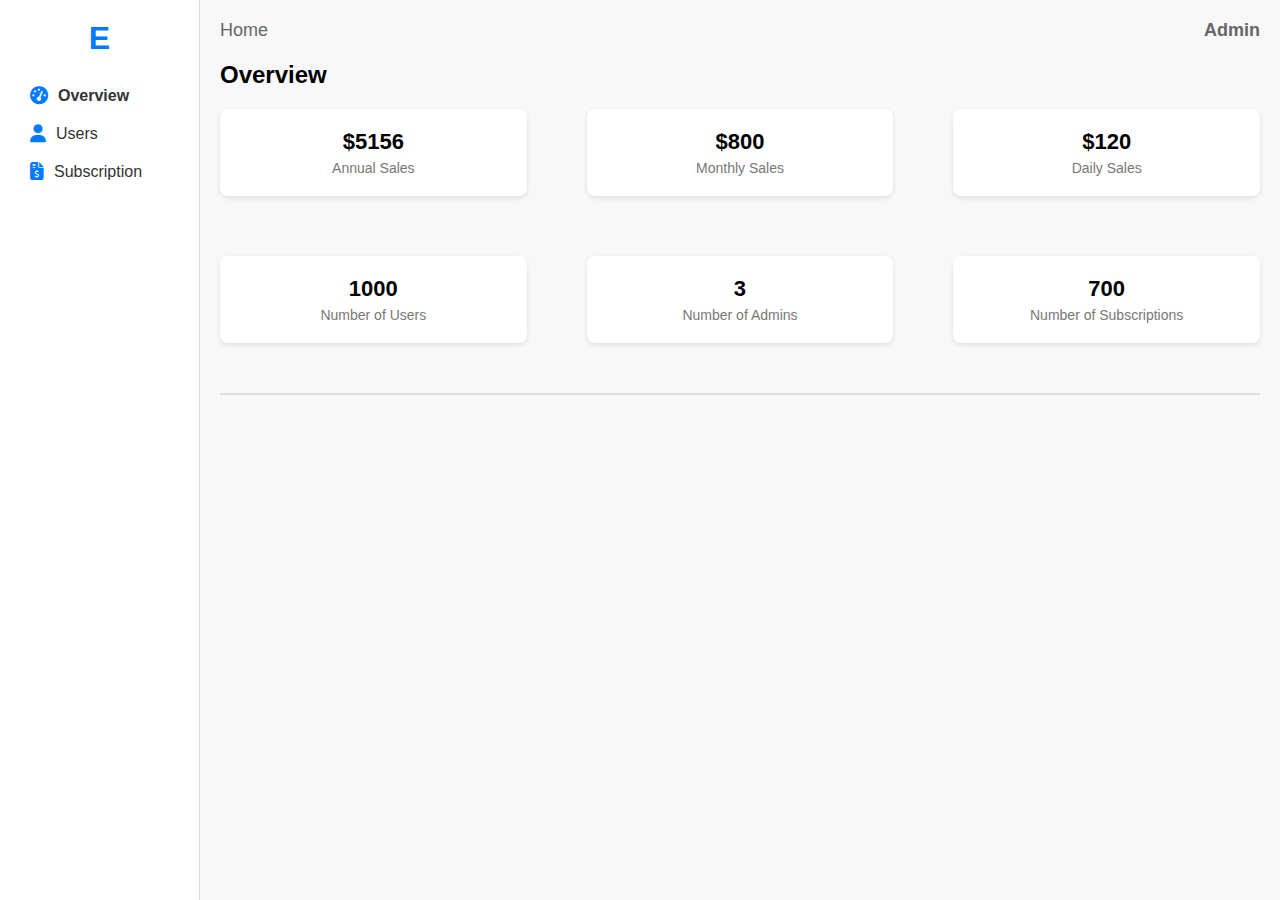
<file: Dashboard/screan.1/screen1.html>
<!DOCTYPE html>
<html lang="en">
<head>
    <meta charset="UTF-8">
    <meta name="viewport" content="width=device-width, initial-scale=1.0">
    <title>Admin Dashboard</title>
    <link rel="stylesheet" href="screen1.css">
    <link rel="stylesheet" href="https://cdnjs.cloudflare.com/ajax/libs/font-awesome/6.4.2/css/all.min.css">
</head>
<body>
    <div class="sidebar">
        <div class="logo">E</div>
        <nav>
            <ul>
                <li class="active"><i class="fa-solid fa-tachometer-alt"></i> Overview</li> 
                <li><i class="fa-solid fa-user"></i> Users</li> 
                <li><i class="fa-solid fa-file-invoice-dollar"></i> Subscription</li> 
            </ul>
        </nav>
    </div>
    
    <div class="main-content">
        <header>
            <span>Home</span>
            <span class="admin">Admin</span>
        </header>
        <section class="overview">
            <h2>Overview</h2>
            <div class="cards">
                <div class="card"><h3>$5156</h3><p>Annual Sales</p></div>
                <div class="card"><h3>$800</h3><p>Monthly Sales</p></div>
                <div class="card"><h3>$120</h3><p>Daily Sales</p></div>

                <div class="card"><h3>1000</h3><p>Number of Users</p></div>
                <div class="card"><h3>3</h3><p>Number of Admins</p></div>
                <div class="card"><h3>700</h3><p>Number of Subscriptions</p></div>
            </div>
        </section>
    </div>
</body>
</html>
</file>
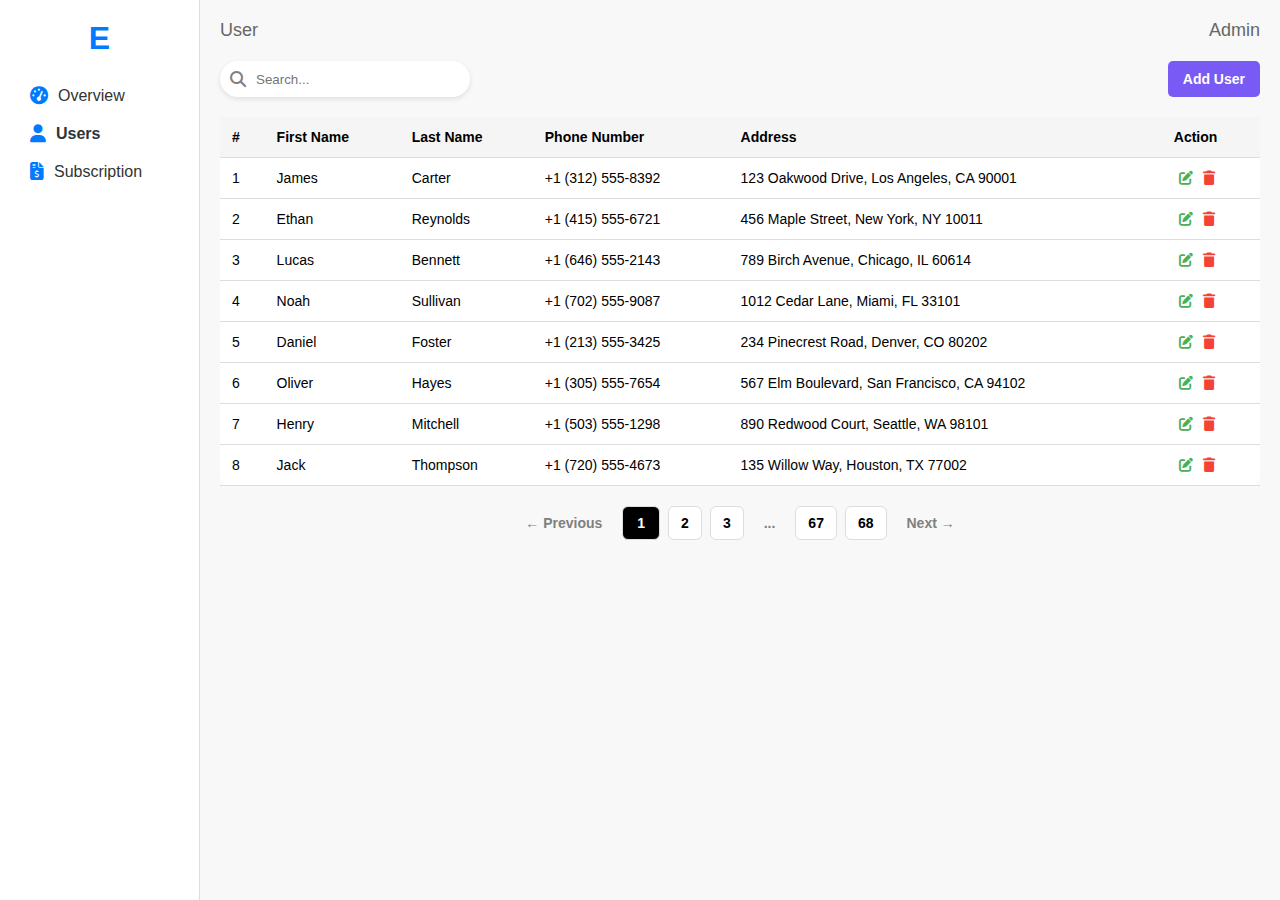
<file: Dashboard/screan.1/screen2.html>
<!DOCTYPE html>
<html lang="en">
<head>
    <meta charset="UTF-8">
    <meta name="viewport" content="width=device-width, initial-scale=1.0">
    <title>User Management</title>
    <link rel="stylesheet" href="screen2.css">
    <link rel="stylesheet" href="https://cdnjs.cloudflare.com/ajax/libs/font-awesome/6.4.2/css/all.min.css"> 
</head>
<body>
    <div class="sidebar">
        <div class="logo">E</div>
        <nav>
            <ul>
                <li><i class="fa-solid fa-tachometer-alt"></i> Overview</li>
                <li class="active"><i class="fa-solid fa-user"></i> Users</li>
                <li><i class="fa-solid fa-file-invoice-dollar"></i> Subscription</li>
            </ul>
        </nav>
    </div>
    
    <div class="main-content">
        <header>
            <span>User</span>
            <span class="admin">Admin</span>
        </header>

        <div class="top-bar">
            <div class="search-container">
                <i class="fa-solid fa-magnifying-glass"></i>
                <input type="text" placeholder="Search...">
            </div>
            <button class="add-user-btn">Add User</button>
        </div>

        <section class="user-table">
            <table>
                <thead>
                    <tr>
                        <th>#</th>
                        <th>First Name</th>
                        <th>Last Name</th>
                        <th>Phone Number</th>
                        <th>Address</th>
                        <th>Action</th>
                    </tr>
                </thead>
                <tbody>
                    <tr><td>1</td><td>James</td><td>Carter</td><td>+1 (312) 555-8392</td><td>123 Oakwood Drive, Los Angeles, CA 90001</td><td><i class="fa-solid fa-pen-to-square edit"></i><i class="fa-solid fa-trash delete"></i></td></tr>
                    <tr><td>2</td><td>Ethan</td><td>Reynolds</td><td>+1 (415) 555-6721</td><td>456 Maple Street, New York, NY 10011</td><td><i class="fa-solid fa-pen-to-square edit"></i><i class="fa-solid fa-trash delete"></i></td></tr>
                    <tr><td>3</td><td>Lucas</td><td>Bennett</td><td>+1 (646) 555-2143</td><td>789 Birch Avenue, Chicago, IL 60614</td><td><i class="fa-solid fa-pen-to-square edit"></i><i class="fa-solid fa-trash delete"></i></td></tr>
                    <tr><td>4</td><td>Noah</td><td>Sullivan</td><td>+1 (702) 555-9087</td><td>1012 Cedar Lane, Miami, FL 33101</td><td><i class="fa-solid fa-pen-to-square edit"></i><i class="fa-solid fa-trash delete"></i></td></tr>
                    <tr><td>5</td><td>Daniel</td><td>Foster</td><td>+1 (213) 555-3425</td><td>234 Pinecrest Road, Denver, CO 80202</td><td><i class="fa-solid fa-pen-to-square edit"></i><i class="fa-solid fa-trash delete"></i></td></tr>
                    <tr><td>6</td><td>Oliver</td><td>Hayes</td><td>+1 (305) 555-7654</td><td>567 Elm Boulevard, San Francisco, CA 94102</td><td><i class="fa-solid fa-pen-to-square edit"></i><i class="fa-solid fa-trash delete"></i></td></tr>
                    <tr><td>7</td><td>Henry</td><td>Mitchell</td><td>+1 (503) 555-1298</td><td>890 Redwood Court, Seattle, WA 98101</td><td><i class="fa-solid fa-pen-to-square edit"></i><i class="fa-solid fa-trash delete"></i></td></tr>
                    <tr><td>8</td><td>Jack</td><td>Thompson</td><td>+1 (720) 555-4673</td><td>135 Willow Way, Houston, TX 77002</td><td><i class="fa-solid fa-pen-to-square edit"></i><i class="fa-solid fa-trash delete"></i></td></tr>
                </tbody>
            </table>
        </section>

        <div class="pagination">
            <span class="prev">← Previous</span>
            <span class="page active">1</span>
            <span class="page">2</span>
            <span class="page">3</span>
            <span class="dots">...</span>
            <span class="page">67</span>
            <span class="page">68</span>
            <span class="next">Next →</span>
        </div>
    </div>
</body>
</html>
</file>
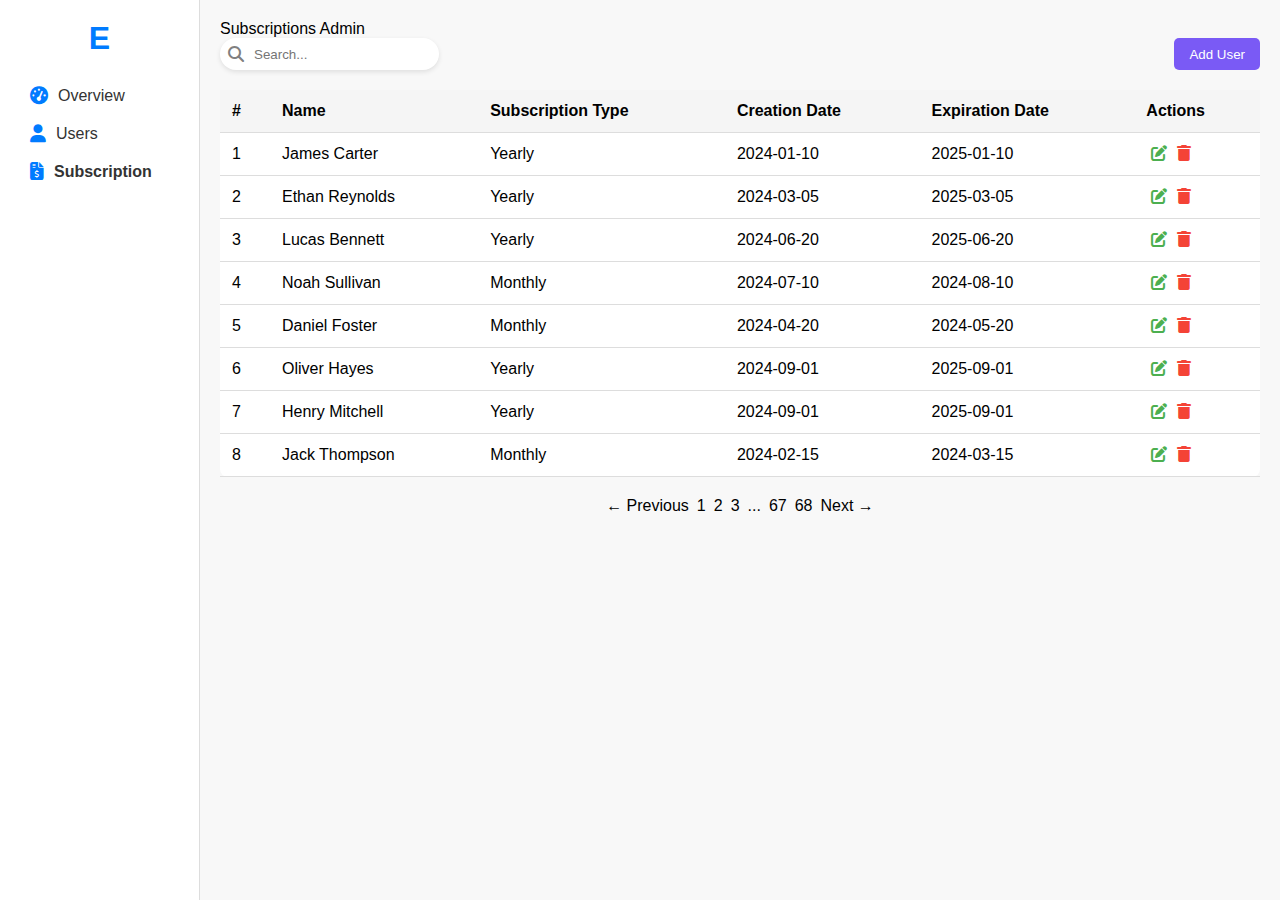
<file: Dashboard/screan.1/screen3.html>
<!DOCTYPE html>
<html lang="en">
<head>
    <meta charset="UTF-8">
    <meta name="viewport" content="width=device-width, initial-scale=1.0">
    <title>Subscription Management</title>
    <link rel="stylesheet" href="screen3.css">
    <link rel="stylesheet" href="https://cdnjs.cloudflare.com/ajax/libs/font-awesome/6.4.2/css/all.min.css"> 
</head>
<body>
    <div class="sidebar">
        <div class="logo">E</div>
        <nav>
            <ul>
                <li><i class="fa-solid fa-tachometer-alt"></i> Overview</li>
                <li><i class="fa-solid fa-user"></i> Users</li>
                <li class="active"><i class="fa-solid fa-file-invoice-dollar"></i> Subscription</li>
            </ul>
        </nav>
    </div>
    
    <div class="main-content">
        <header>
            <span>Subscriptions</span>
            <span class="admin">Admin</span>
        </header>

        <div class="top-bar">
            <div class="search-container">
                <i class="fa-solid fa-magnifying-glass"></i>
                <input type="text" placeholder="Search...">
            </div>
            <button class="add-user-btn">Add User</button>
        </div>

        <section class="subscription-table">
            <table>
                <thead>
                    <tr>
                        <th>#</th>
                        <th>Name</th>
                        <th>Subscription Type</th>
                        <th>Creation Date</th>
                        <th>Expiration Date</th>
                        <th>Actions</th>
                    </tr>
                </thead>
                <tbody>
                    <tr><td>1</td><td>James Carter</td><td>Yearly</td><td>2024-01-10</td><td>2025-01-10</td><td><i class="fa-solid fa-pen-to-square edit"></i><i class="fa-solid fa-trash delete"></i></td></tr>
                    <tr><td>2</td><td>Ethan Reynolds</td><td>Yearly</td><td>2024-03-05</td><td>2025-03-05</td><td><i class="fa-solid fa-pen-to-square edit"></i><i class="fa-solid fa-trash delete"></i></td></tr>
                    <tr><td>3</td><td>Lucas Bennett</td><td>Yearly</td><td>2024-06-20</td><td>2025-06-20</td><td><i class="fa-solid fa-pen-to-square edit"></i><i class="fa-solid fa-trash delete"></i></td></tr>
                    <tr><td>4</td><td>Noah Sullivan</td><td>Monthly</td><td>2024-07-10</td><td>2024-08-10</td><td><i class="fa-solid fa-pen-to-square edit"></i><i class="fa-solid fa-trash delete"></i></td></tr>
                    <tr><td>5</td><td>Daniel Foster</td><td>Monthly</td><td>2024-04-20</td><td>2024-05-20</td><td><i class="fa-solid fa-pen-to-square edit"></i><i class="fa-solid fa-trash delete"></i></td></tr>
                    <tr><td>6</td><td>Oliver Hayes</td><td>Yearly</td><td>2024-09-01</td><td>2025-09-01</td><td><i class="fa-solid fa-pen-to-square edit"></i><i class="fa-solid fa-trash delete"></i></td></tr>
                    <tr><td>7</td><td>Henry Mitchell</td><td>Yearly</td><td>2024-09-01</td><td>2025-09-01</td><td><i class="fa-solid fa-pen-to-square edit"></i><i class="fa-solid fa-trash delete"></i></td></tr>
                    <tr><td>8</td><td>Jack Thompson</td><td>Monthly</td><td>2024-02-15</td><td>2024-03-15</td><td><i class="fa-solid fa-pen-to-square edit"></i><i class="fa-solid fa-trash delete"></i></td></tr>
                </tbody>
            </table>
        </section>

        <div class="pagination">
            <span class="prev">← Previous</span>
            <span class="page active">1</span>
            <span class="page">2</span>
            <span class="page">3</span>
            <span class="dots">...</span>
            <span class="page">67</span>
            <span class="page">68</span>
            <span class="next">Next →</span>
        </div>
    </div>
</body>
</html>
</file>
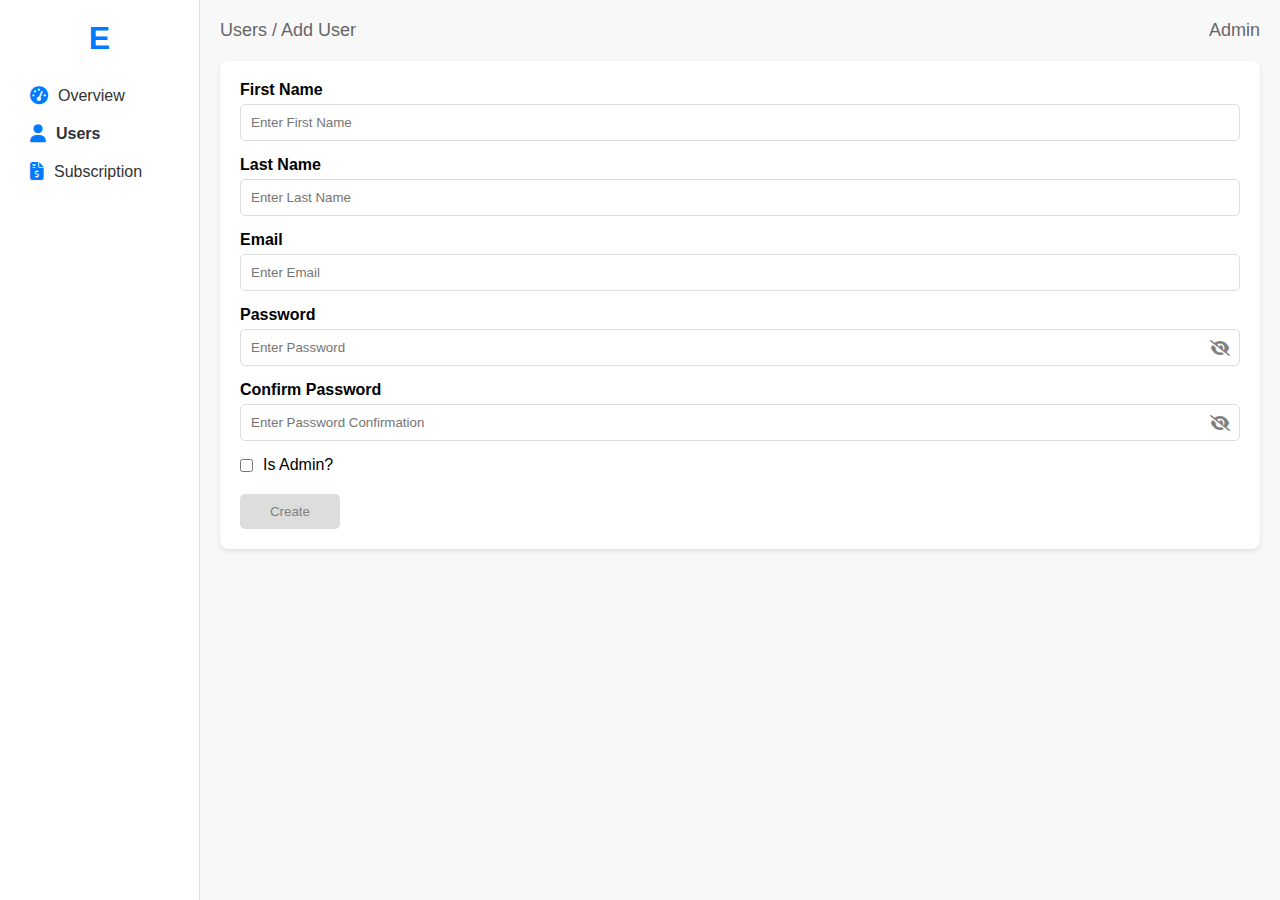
<file: Dashboard/screan.1/screen4.html>
<!DOCTYPE html>
<html lang="en">
<head>
    <meta charset="UTF-8">
    <meta name="viewport" content="width=device-width, initial-scale=1.0">
    <title>Add User</title>
    <link rel="stylesheet" href="screen4.css">
    <link rel="stylesheet" href="https://cdnjs.cloudflare.com/ajax/libs/font-awesome/6.4.2/css/all.min.css">
</head>
<body>
    <div class="sidebar">
        <div class="logo">E</div>
        <nav>
            <ul>
                <li><i class="fa-solid fa-tachometer-alt"></i> Overview</li>
                <li class="active"><i class="fa-solid fa-user"></i> Users</li>
                <li><i class="fa-solid fa-file-invoice-dollar"></i> Subscription</li>
            </ul>
        </nav>
    </div>
    
    <div class="main-content">
        <header>
            <span>Users / Add User</span>
            <span class="admin">Admin</span>
        </header>

        <section class="add-user-form">
            <form>
                <div class="input-group">
                    <label for="first-name">First Name</label>
                    <input type="text" id="first-name" placeholder="Enter First Name">
                </div>

                <div class="input-group">
                    <label for="last-name">Last Name</label>
                    <input type="text" id="last-name" placeholder="Enter Last Name">
                </div>

                <div class="input-group">
                    <label for="email">Email</label>
                    <input type="email" id="email" placeholder="Enter Email">
                </div>

                <div class="input-group">
                    <label for="password">Password</label>
                    <div class="password-container">
                        <input type="password" id="password" placeholder="Enter Password">
                        <i class="fa-solid fa-eye-slash toggle-password"></i>
                    </div>
                </div>

                <div class="input-group">
                    <label for="confirm-password">Confirm Password</label>
                    <div class="password-container">
                        <input type="password" id="confirm-password" placeholder="Enter Password Confirmation">
                        <i class="fa-solid fa-eye-slash toggle-password"></i>
                    </div>
                </div>

                <div class="checkbox-group">
                    <input type="checkbox" id="is-admin">
                    <label for="is-admin">Is Admin?</label>
                </div>

                <button type="submit" class="create-btn" disabled>Create</button>
            </form>
        </section>
    </div>

    <script>
        document.querySelectorAll(".toggle-password").forEach(icon => {
            icon.addEventListener("click", () => {
                let input = icon.previousElementSibling;
                if (input.type === "password") {
                    input.type = "text";
                    icon.classList.replace("fa-eye-slash", "fa-eye");
                } else {
                    input.type = "password";
                    icon.classList.replace("fa-eye", "fa-eye-slash");
                }
            });
        });
    </script>
</body>
</html>
</file>
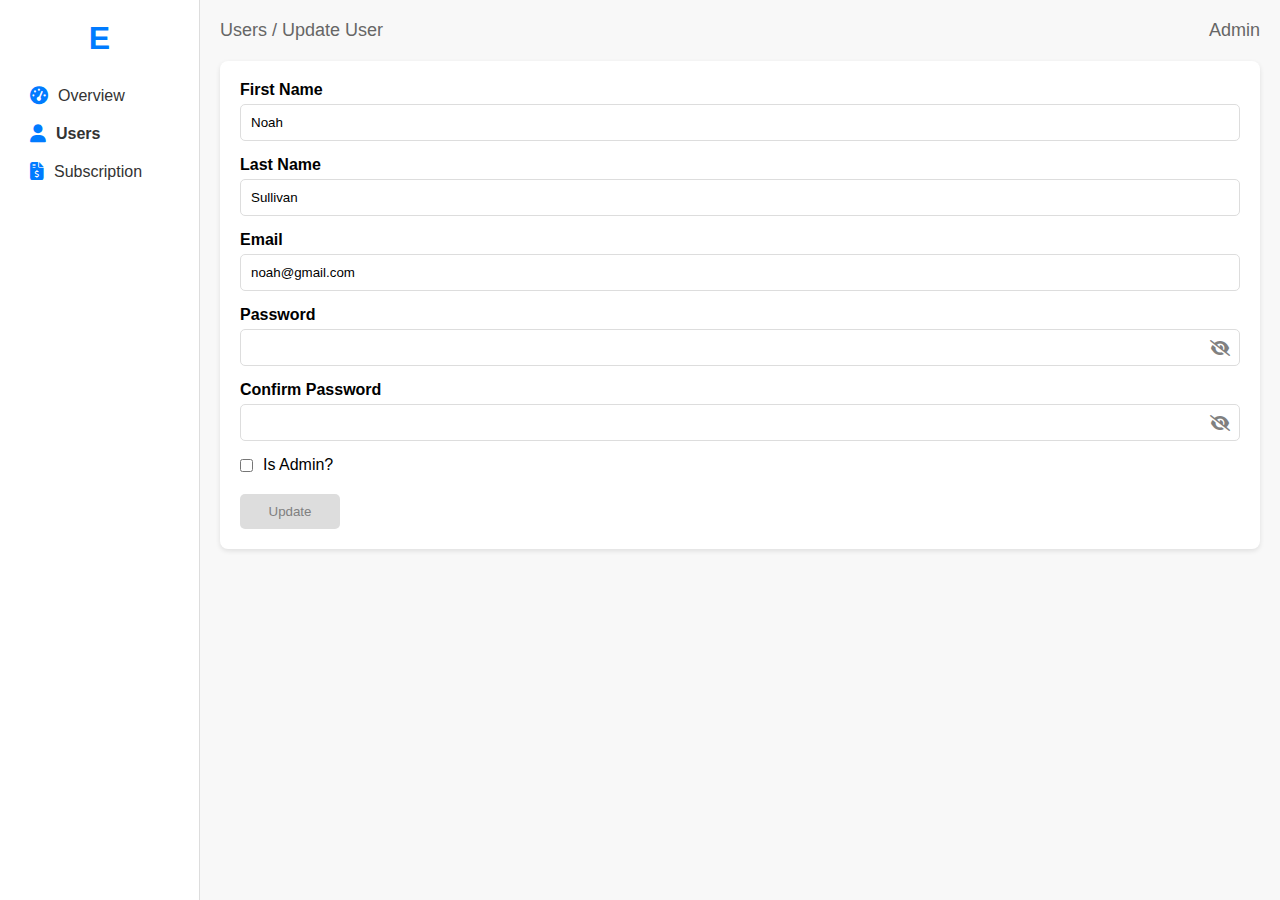
<file: Dashboard/screan.1/screen5.html>
<!DOCTYPE html>
<html lang="en">
<head>
    <meta charset="UTF-8">
    <meta name="viewport" content="width=device-width, initial-scale=1.0">
    <title>Update User</title>
    <link rel="stylesheet" href="screen5.css">
    <link rel="stylesheet" href="https://cdnjs.cloudflare.com/ajax/libs/font-awesome/6.4.2/css/all.min.css">
</head>
<body>
    <div class="sidebar">
        <div class="logo">E</div>
        <nav>
            <ul>
                <li><i class="fa-solid fa-tachometer-alt"></i> Overview</li>
                <li class="active"><i class="fa-solid fa-user"></i> Users</li>
                <li><i class="fa-solid fa-file-invoice-dollar"></i> Subscription</li>
            </ul>
        </nav>
    </div>
    
    <div class="main-content">
        <header>
            <span>Users / Update User</span>
            <span class="admin">Admin</span>
        </header>

        <section class="update-user-form">
            <form>
                <div class="input-group">
                    <label for="first-name">First Name</label>
                    <input type="text" id="first-name" value="Noah">
                </div>

                <div class="input-group">
                    <label for="last-name">Last Name</label>
                    <input type="text" id="last-name" value="Sullivan">
                </div>

                <div class="input-group">
                    <label for="email">Email</label>
                    <input type="email" id="email" value="noah@gmail.com">
                </div>

                <div class="input-group">
                    <label for="password">Password</label>
                    <div class="password-container">
                        <input type="password" id="password" value="">
                        <i class="fa-solid fa-eye-slash toggle-password"></i>
                    </div>
                </div>

                <div class="input-group">
                    <label for="confirm-password">Confirm Password</label>
                    <div class="password-container">
                        <input type="password" id="confirm-password" value="">
                        <i class="fa-solid fa-eye-slash toggle-password"></i>
                    </div>
                </div>

                <div class="checkbox-group">
                    <input type="checkbox" id="is-admin">
                    <label for="is-admin">Is Admin?</label>
                </div>

                <button type="submit" class="update-btn" disabled>Update</button>
            </form>
        </section>
    </div>

    <script>
        document.querySelectorAll(".toggle-password").forEach(icon => {
            icon.addEventListener("click", () => {
                let input = icon.previousElementSibling;
                if (input.type === "password") {
                    input.type = "text";
                    icon.classList.replace("fa-eye-slash", "fa-eye");
                } else {
                    input.type = "password";
                    icon.classList.replace("fa-eye", "fa-eye-slash");
                }
            });
        });
    </script>
</body>
</html>
</file>
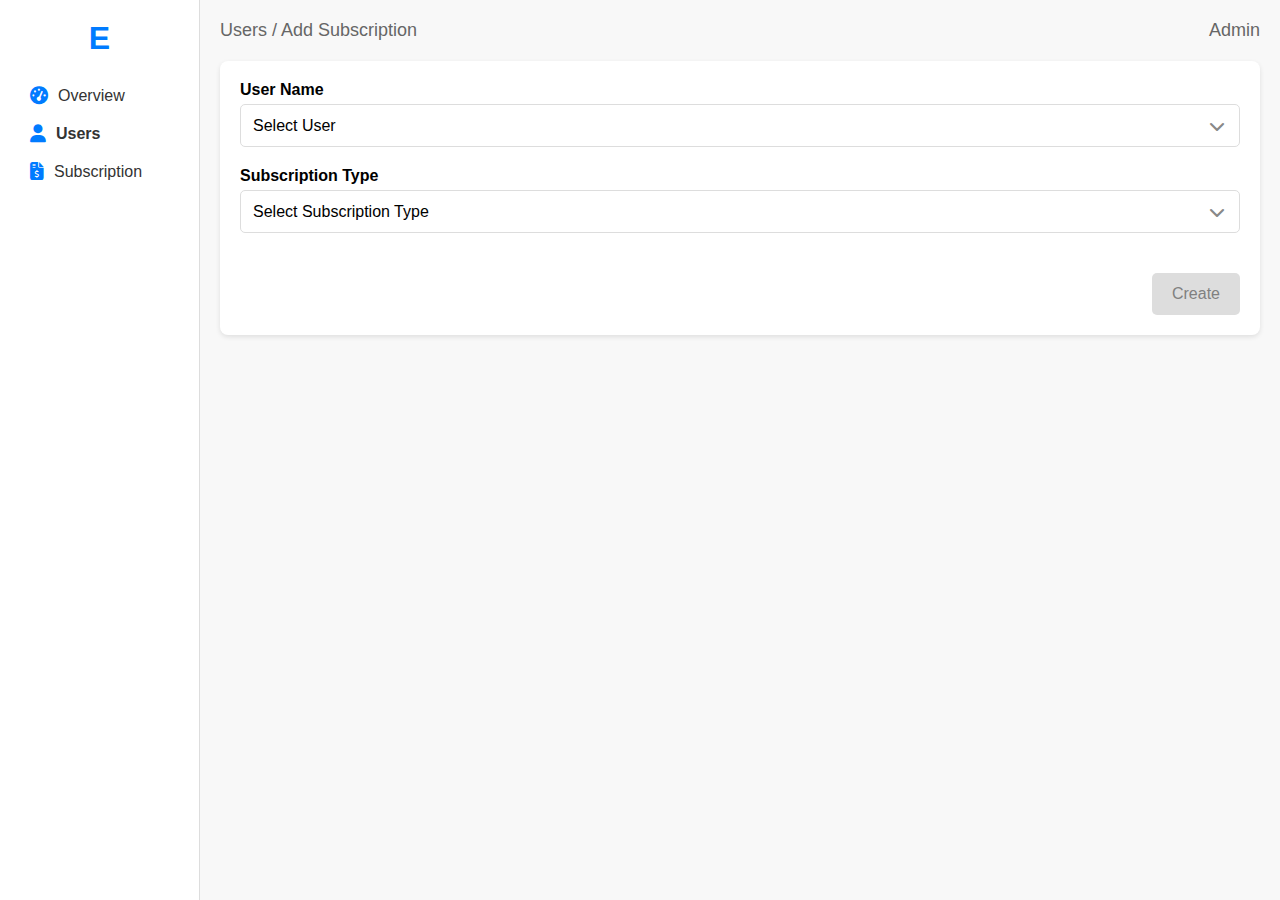
<file: Dashboard/screan.1/screen6.html>
<!DOCTYPE html>
<html lang="en">
<head>
    <meta charset="UTF-8">
    <meta name="viewport" content="width=device-width, initial-scale=1.0">
    <title>Add Subscription</title>
    <link rel="stylesheet" href="screen6.css">
    <link rel="stylesheet" href="https://cdnjs.cloudflare.com/ajax/libs/font-awesome/6.4.2/css/all.min.css">
</head>
<body>
    <div class="sidebar">
        <div class="logo">E</div>
        <nav>
            <ul>
                <li><i class="fa-solid fa-tachometer-alt"></i> Overview</li>
                <li class="active"><i class="fa-solid fa-user"></i> Users</li>
                <li><i class="fa-solid fa-file-invoice-dollar"></i> Subscription</li>
            </ul>
        </nav>
    </div>
    
    <div class="main-content">
        <header>
            <span>Users / Add Subscription</span>
            <span class="admin">Admin</span>
        </header>

        <section class="add-subscription-form">
            <form>
                <div class="input-group">
                    <label for="user-name">User Name</label>
                    <div class="custom-select">
                        <select id="user-name">
                            <option>Select User</option>
                        </select>
                        <i class="fa-solid fa-chevron-down"></i>
                    </div>
                </div>

                <div class="input-group">
                    <label for="subscription-type">Subscription Type</label>
                    <div class="custom-select">
                        <select id="subscription-type">
                            <option>Select Subscription Type</option>
                        </select>
                        <i class="fa-solid fa-chevron-down"></i>
                    </div>
                </div>

                <div class="button-container">
                    <button type="submit" class="create-btn" disabled>Create</button>
                </div>
            </form>
        </section>
    </div>
</body>
</html>
</file>
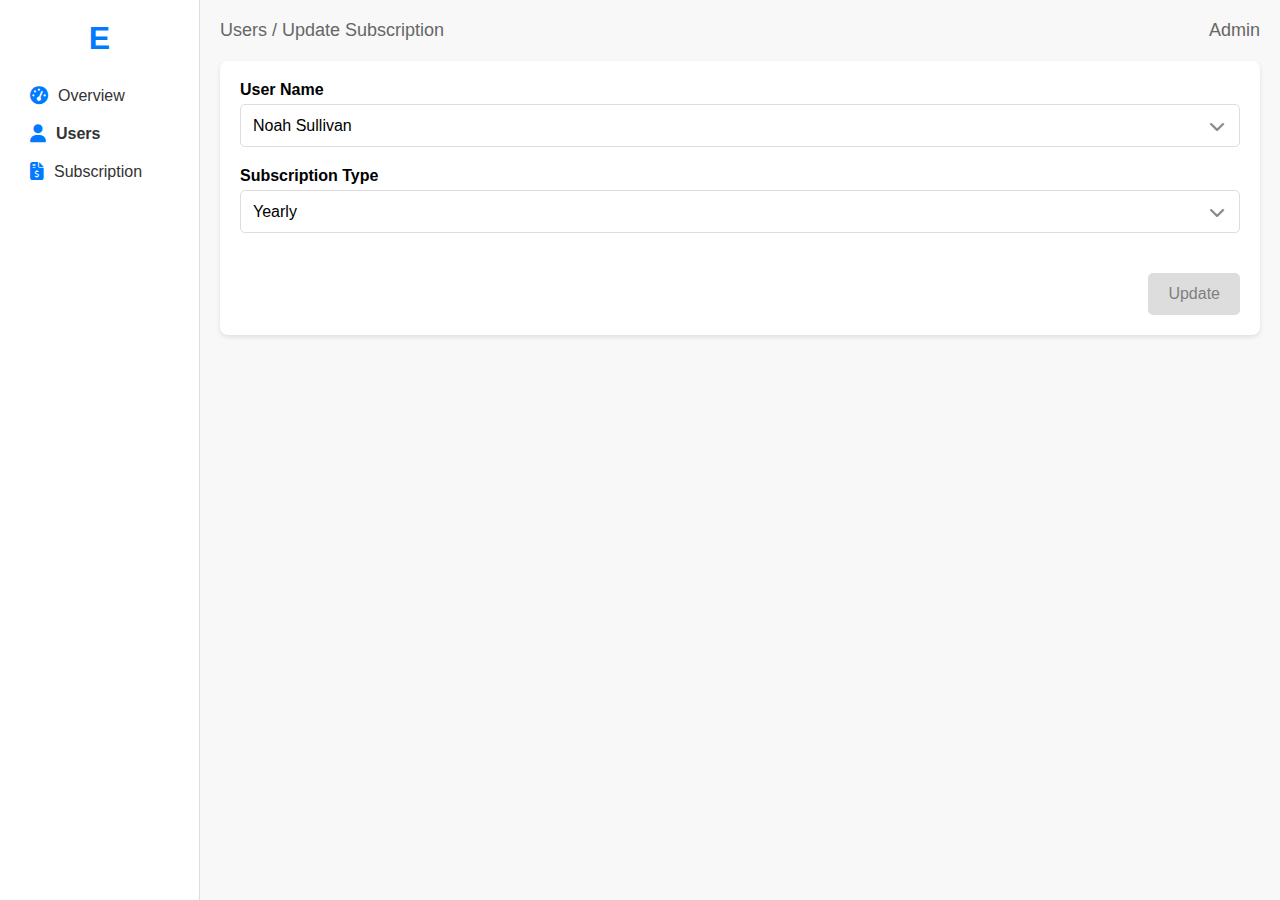
<file: Dashboard/screan.1/screen7.html>
<!DOCTYPE html>
<html lang="en">
<head>
    <meta charset="UTF-8">
    <meta name="viewport" content="width=device-width, initial-scale=1.0">
    <title>Update Subscription</title>
    <link rel="stylesheet" href="screen7.css">
    <link rel="stylesheet" href="https://cdnjs.cloudflare.com/ajax/libs/font-awesome/6.4.2/css/all.min.css"> <!-- Font Awesome -->
</head>
<body>
    <div class="sidebar">
        <div class="logo">E</div>
        <nav>
            <ul>
                <li><i class="fa-solid fa-tachometer-alt"></i> Overview</li>
                <li class="active"><i class="fa-solid fa-user"></i> Users</li>
                <li><i class="fa-solid fa-file-invoice-dollar"></i> Subscription</li>
            </ul>
        </nav>
    </div>
    
    <div class="main-content">
        <header>
            <span>Users / Update Subscription</span>
            <span class="admin">Admin</span>
        </header>

        <section class="update-subscription-form">
            <form>
                <div class="input-group">
                    <label for="user-name">User Name</label>
                    <div class="custom-select">
                        <select id="user-name">
                            <option selected>Noah Sullivan</option>
                        </select>
                        <i class="fa-solid fa-chevron-down"></i>
                    </div>
                </div>

                <div class="input-group">
                    <label for="subscription-type">Subscription Type</label>
                    <div class="custom-select">
                        <select id="subscription-type">
                            <option selected>Yearly</option>
                        </select>
                        <i class="fa-solid fa-chevron-down"></i>
                    </div>
                </div>

                <div class="button-container">
                    <button type="submit" class="update-btn" disabled>Update</button>
                </div>
            </form>
        </section>
    </div>
</body>
</html>
</file>
<file: Dashboard/screan.1/screen1.css>
* {
  margin: 0;
  padding: 0;
  box-sizing: border-box;
  font-family: Arial, sans-serif;
}
body {
  display: flex;
  background-color: #f8f8f8;
}
.sidebar {
  width: 200px;
  background: white;
  height: 100vh;
  padding: 20px;
  border-right: 1px solid #ddd;
}
.logo {
  font-size: 32px;
  font-weight: bold;
  color: #007bff;
  text-align: center;
  margin-bottom: 20px;
}
nav ul {
  list-style: none;
}
nav ul li {
  display: flex;
  align-items: center;
  gap: 10px; 
  padding: 10px;
  cursor: pointer;
  font-size: 16px;
  color: #333;
}
nav ul li i {
  font-size: 18px;
  color: #007bff;
}
nav ul li.active {
  font-weight: bold;
}
.main-content {
  flex: 1;
  padding: 20px;
}
header {
  display: flex;
  justify-content: space-between;
  padding-bottom: 20px;
  font-size: 18px;
  color: #666;
}
.admin {
  font-weight: bold;
}
.overview h2 {
  margin-bottom: 20px;
}
.cards {
  display: grid;
  grid-template-columns: repeat(3, 1fr);
  gap: 15px;
}
.card {
  background: white;
  padding: 20px;
  border-radius: 8px;
  box-shadow: 0 2px 5px rgba(0, 0, 0, 0.1);
  text-align: center;
}
.card h3 {
  font-size: 22px;
  margin-bottom: 5px;
}
.card p {
  font-size: 14px;
  color: #777;
}
.cards {
  display: grid;
  grid-template-columns: repeat(3, 1fr);
  gap: 60px;
  align-items: start;
  padding-bottom: 50px; 
  border-bottom: 2px solid #ddd; 
}
</file>
<file: Dashboard/screan.1/screen2.css>
* {
    margin: 0;
    padding: 0;
    box-sizing: border-box;
    font-family: Arial, sans-serif;
}

body {
    display: flex;
    background-color: #f8f8f8;
}

/* Sidebar */
.sidebar {
    width: 200px;
    background: white;
    height: 100vh;
    padding: 20px;
    border-right: 1px solid #ddd;
}

.logo {
    font-size: 32px;
    font-weight: bold;
    color: #007bff;
    text-align: center;
    margin-bottom: 20px;
}

nav ul {
    list-style: none;
}

nav ul li {
    display: flex;
    align-items: center;
    gap: 10px;
    padding: 10px;
    cursor: pointer;
    font-size: 16px;
    color: #333;
}

nav ul li i {
    font-size: 18px;
    color: #007bff;
}

nav ul li.active {
    font-weight: bold;
}

/* Main Content */
.main-content {
    flex: 1;
    padding: 20px;
}

/* Header */
header {
    display: flex;
    justify-content: space-between;
    padding-bottom: 20px;
    font-size: 18px;
    color: #666;
}

/* Top Bar */
.top-bar {
    display: flex;
    justify-content: space-between;
    align-items: center;
    margin-bottom: 20px;
}

/* Search Bar */
.search-container {
    display: flex;
    align-items: center;
    background: white;
    padding: 10px;
    border-radius: 20px;
    box-shadow: 0 2px 5px rgba(0, 0, 0, 0.1);
    width: 250px;
}

.search-container i {
    margin-right: 10px;
    color: gray;
}

.search-container input {
    border: none;
    outline: none;
    width: 100%;
}

/* Add User Button */
.add-user-btn {
    background: #7a5af5;
    color: white;
    padding: 10px 15px;
    border: none;
    border-radius: 5px;
    cursor: pointer;
    font-size: 14px;
    font-weight: bold;
}

/* Table */
table {
    width: 100%;
    border-collapse: collapse;
    background: white;
    border-radius: 8px;
}

th, td {
    padding: 12px;
    text-align: left;
    border-bottom: 1px solid #ddd;
    font-size: 14px;
}

th {
    background: #f5f5f5;
    font-weight: bold;
}

/* Action Icons */
td i {
    margin: 0 5px;
    cursor: pointer;
}

.edit {
    color: #4CAF50;
}

.delete {
    color: #f44336;
}

/* Pagination */
.pagination {
    display: flex;
    justify-content: center; /* Centered pagination */
    align-items: center;
    margin-top: 20px;
    gap: 8px;
}

/* Pagination Buttons */
.pagination span {
    padding: 8px 12px;
    cursor: pointer;
    border-radius: 6px;
    font-size: 14px;
    font-weight: bold;
}

/* Active Page */
.page.active {
    background: black;
    color: white;
    border-radius: 6px;
    padding: 8px 14px;
}

/* Default Pages */
.page {
    background: white;
    color: black;
    border: 1px solid #ddd;
    padding: 8px 12px;
}

/* Previous & Next Buttons */
.prev, .next {
    color: gray;
    font-weight: bold;
    display: flex;
    align-items: center;
}

.prev i, .next i {
    margin: 0 5px;
}

/* Dots (Ellipsis) */
.dots {
    color: gray;
    cursor: default;
    font-weight: bold;
}

/* Forms (Used in Add User, Update User, Add Subscription, Update Subscription) */
.form-container {
    background: white;
    padding: 20px;
    border-radius: 8px;
    box-shadow: 0 2px 5px rgba(0, 0, 0, 0.1);
}

/* Input Group */
.input-group {
    display: flex;
    flex-direction: column;
    margin-bottom: 20px;
}

.input-group label {
    font-weight: bold;
    margin-bottom: 5px;
}

/* Text Inputs */
.input-group input {
    padding: 10px;
    border: 1px solid #ddd;
    border-radius: 5px;
    outline: none;
    font-size: 14px;
}

/* Password Field */
.password-container {
    display: flex;
    align-items: center;
    position: relative;
}

.password-container input {
    width: 100%;
    padding-right: 35px;
}

.password-container i {
    position: absolute;
    right: 10px;
    cursor: pointer;
    color: gray;
}

/* Custom Dropdown */
.custom-select {
    position: relative;
    width: 100%;
}

.custom-select select {
    appearance: none;
    width: 100%;
    padding: 12px;
    border: 1px solid #ddd;
    border-radius: 5px;
    background: white;
    font-size: 16px;
    cursor: pointer;
    outline: none;
}

.custom-select i {
    position: absolute;
    right: 15px;
    top: 50%;
    transform: translateY(-50%);
    color: #888;
    pointer-events: none;
}

/* Checkbox */
.checkbox-group {
    display: flex;
    align-items: center;
    margin-top: 10px;
}

.checkbox-group input {
    margin-right: 10px;
}

/* Buttons (Create, Update) */
.button-container {
    display: flex;
    justify-content: flex-end; /* Align buttons to the right */
    margin-top: 40px;
}

.create-btn, .update-btn {
    background: #ddd;
    color: gray;
    padding: 12px 20px;
    border: none;
    border-radius: 5px;
    cursor: not-allowed;
    font-size: 16px;
}
</file>
<file: Dashboard/screan.1/screen3.css>
* {
    margin: 0;
    padding: 0;
    box-sizing: border-box;
    font-family: Arial, sans-serif;
}

body {
    display: flex;
    background-color: #f8f8f8;
}

/* Sidebar */
.sidebar {
    width: 200px;
    background: white;
    height: 100vh;
    padding: 20px;
    border-right: 1px solid #ddd;
}

.logo {
    font-size: 32px;
    font-weight: bold;
    color: #007bff;
    text-align: center;
    margin-bottom: 20px;
}

nav ul {
    list-style: none;
}

nav ul li {
    display: flex;
    align-items: center;
    gap: 10px;
    padding: 10px;
    cursor: pointer;
    font-size: 16px;
    color: #333;
}

nav ul li i {
    font-size: 18px;
    color: #007bff;
}

nav ul li.active {
    font-weight: bold;
}

/* Main Content */
.main-content {
    flex: 1;
    padding: 20px;
}

/* Top Bar */
.top-bar {
    display: flex;
    justify-content: space-between;
    margin-bottom: 20px;
}

.search-container {
    display: flex;
    align-items: center;
    background: white;
    padding: 8px;
    border-radius: 20px;
    box-shadow: 0 2px 5px rgba(0, 0, 0, 0.1);
}

.search-container i {
    margin-right: 10px;
    color: gray;
}

.search-container input {
    border: none;
    outline: none;
}

/* Add User Button */
.add-user-btn {
    background: #7a5af5;
    color: white;
    padding: 8px 15px;
    border: none;
    border-radius: 5px;
    cursor: pointer;
}

/* Table */
table {
    width: 100%;
    border-collapse: collapse;
    background: white;
    border-radius: 8px;
}

th, td {
    padding: 12px;
    text-align: left;
    border-bottom: 1px solid #ddd;
}

th {
    background: #f5f5f5;
}

td i {
    margin: 0 5px;
    cursor: pointer;
}

.edit {
    color: #4CAF50;
}

.delete {
    color: #f44336;
}

/* Pagination */
.pagination {
    display: flex;
    justify-content: center;
    margin-top: 20px;
    gap: 8px;
}
</file>
<file: Dashboard/screan.1/screen4.css>
* {
    margin: 0;
    padding: 0;
    box-sizing: border-box;
    font-family: Arial, sans-serif;
}
body {
    display: flex;
    background-color: #f8f8f8;
}
.sidebar {
    width: 200px;
    background: white;
    height: 100vh;
    padding: 20px;
    border-right: 1px solid #ddd;
}
.logo {
    font-size: 32px;
    font-weight: bold;
    color: #007bff;
    text-align: center;
    margin-bottom: 20px;
}
nav ul {
    list-style: none;
}
nav ul li {
    display: flex;
    align-items: center;
    gap: 10px;
    padding: 10px;
    cursor: pointer;
    font-size: 16px;
    color: #333;
}
nav ul li i {
    font-size: 18px;
    color: #007bff;
}
nav ul li.active {
    font-weight: bold;
}
.main-content {
    flex: 1;
    padding: 20px;
}
header {
    display: flex;
    justify-content: space-between;
    padding-bottom: 20px;
    font-size: 18px;
    color: #666;
}
.add-user-form {
    background: white;
    padding: 20px;
    border-radius: 8px;
    box-shadow: 0 2px 5px rgba(0, 0, 0, 0.1);
}
.input-group {
    display: flex;
    flex-direction: column;
    margin-bottom: 15px;
}
.input-group label {
    font-weight: bold;
    margin-bottom: 5px;
}
.input-group input {
    padding: 10px;
    border: 1px solid #ddd;
    border-radius: 5px;
    outline: none;
}
.password-container {
    display: flex;
    align-items: center;
    position: relative;
}
.password-container input {
    width: 100%;
    padding-right: 35px;
}
.password-container i {
    position: absolute;
    right: 10px;
    cursor: pointer;
    color: gray;
}
.checkbox-group {
    display: flex;
    align-items: center;
    margin-top: 10px;
}
.checkbox-group input {
    margin-right: 10px;
}
.create-btn {
    background: #ddd;
    color: gray;
    padding: 10px;
    border: none;
    border-radius: 5px;
    cursor: not-allowed;
    margin-top: 20px;
    width: 100px;
    display: block;
}
</file>
<file: Dashboard/screan.1/screen5.css>
* {
    margin: 0;
    padding: 0;
    box-sizing: border-box;
    font-family: Arial, sans-serif;
}

body {
    display: flex;
    background-color: #f8f8f8;
}

.sidebar {
    width: 200px;
    background: white;
    height: 100vh;
    padding: 20px;
    border-right: 1px solid #ddd;
}

.logo {
    font-size: 32px;
    font-weight: bold;
    color: #007bff;
    text-align: center;
    margin-bottom: 20px;
}

nav ul {
    list-style: none;
}

nav ul li {
    display: flex;
    align-items: center;
    gap: 10px;
    padding: 10px;
    cursor: pointer;
    font-size: 16px;
    color: #333;
}

nav ul li i {
    font-size: 18px;
    color: #007bff;
}

nav ul li.active {
    font-weight: bold;
}

.main-content {
    flex: 1;
    padding: 20px;
}

header {
    display: flex;
    justify-content: space-between;
    padding-bottom: 20px;
    font-size: 18px;
    color: #666;
}

.update-user-form {
    background: white;
    padding: 20px;
    border-radius: 8px;
    box-shadow: 0 2px 5px rgba(0, 0, 0, 0.1);
}

.input-group {
    display: flex;
    flex-direction: column;
    margin-bottom: 15px;
}

.input-group label {
    font-weight: bold;
    margin-bottom: 5px;
}

.input-group input {
    padding: 10px;
    border: 1px solid #ddd;
    border-radius: 5px;
    outline: none;
}

.password-container {
    display: flex;
    align-items: center;
    position: relative;
}

.password-container input {
    width: 100%;
    padding-right: 35px;
}

.password-container i {
    position: absolute;
    right: 10px;
    cursor: pointer;
    color: gray;
}

.checkbox-group {
    display: flex;
    align-items: center;
    margin-top: 10px;
}

.checkbox-group input {
    margin-right: 10px;
}

.update-btn {
    background: #ddd;
    color: gray;
    padding: 10px;
    border: none;
    border-radius: 5px;
    cursor: not-allowed;
    margin-top: 20px;
    width: 100px;
    display: block;
}
</file>
<file: Dashboard/screan.1/screen6.css>
* {
    margin: 0;
    padding: 0;
    box-sizing: border-box;
    font-family: Arial, sans-serif;
}

body {
    display: flex;
    background-color: #f8f8f8;
}

.sidebar {
    width: 200px;
    background: white;
    height: 100vh;
    padding: 20px;
    border-right: 1px solid #ddd;
}

.logo {
    font-size: 32px;
    font-weight: bold;
    color: #007bff;
    text-align: center;
    margin-bottom: 20px;
}

nav ul {
    list-style: none;
}

nav ul li {
    display: flex;
    align-items: center;
    gap: 10px;
    padding: 10px;
    cursor: pointer;
    font-size: 16px;
    color: #333;
}

nav ul li i {
    font-size: 18px;
    color: #007bff;
}

nav ul li.active {
    font-weight: bold;
}

.main-content {
    flex: 1;
    padding: 20px;
}

header {
    display: flex;
    justify-content: space-between;
    padding-bottom: 20px;
    font-size: 18px;
    color: #666;
}

.add-subscription-form {
    background: white;
    padding: 20px;
    border-radius: 8px;
    box-shadow: 0 2px 5px rgba(0, 0, 0, 0.1);
}

.input-group {
    display: flex;
    flex-direction: column;
    margin-bottom: 20px;
}

.input-group label {
    font-weight: bold;
    margin-bottom: 5px;
}

.custom-select {
    position: relative;
    width: 100%;
}

.custom-select select {
    appearance: none;
    width: 100%;
    padding: 12px;
    border: 1px solid #ddd;
    border-radius: 5px;
    background: white;
    font-size: 16px;
    cursor: pointer;
    outline: none;
}

.custom-select i {
    position: absolute;
    right: 15px;
    top: 50%;
    transform: translateY(-50%);
    color: #888;
    pointer-events: none;
}

.button-container {
    display: flex;
    justify-content: flex-end; 
    margin-top: 40px;
}

.create-btn {
    background: #ddd;
    color: gray;
    padding: 12px 20px;
    border: none;
    border-radius: 5px;
    cursor: not-allowed;
    font-size: 16px;
}
</file>
<file: Dashboard/screan.1/screen7.css>
* {
    margin: 0;
    padding: 0;
    box-sizing: border-box;
    font-family: Arial, sans-serif;
}

body {
    display: flex;
    background-color: #f8f8f8;
}

.sidebar {
    width: 200px;
    background: white;
    height: 100vh;
    padding: 20px;
    border-right: 1px solid #ddd;
}

.logo {
    font-size: 32px;
    font-weight: bold;
    color: #007bff;
    text-align: center;
    margin-bottom: 20px;
}

nav ul {
    list-style: none;
}

nav ul li {
    display: flex;
    align-items: center;
    gap: 10px;
    padding: 10px;
    cursor: pointer;
    font-size: 16px;
    color: #333;
}

nav ul li i {
    font-size: 18px;
    color: #007bff;
}

nav ul li.active {
    font-weight: bold;
}

.main-content {
    flex: 1;
    padding: 20px;
}

header {
    display: flex;
    justify-content: space-between;
    padding-bottom: 20px;
    font-size: 18px;
    color: #666;
}

.update-subscription-form {
    background: white;
    padding: 20px;
    border-radius: 8px;
    box-shadow: 0 2px 5px rgba(0, 0, 0, 0.1);
}

.input-group {
    display: flex;
    flex-direction: column;
    margin-bottom: 20px;
}

.input-group label {
    font-weight: bold;
    margin-bottom: 5px;
}

.custom-select {
    position: relative;
    width: 100%;
}

.custom-select select {
    appearance: none;
    width: 100%;
    padding: 12px;
    border: 1px solid #ddd;
    border-radius: 5px;
    background: white;
    font-size: 16px;
    cursor: pointer;
    outline: none;
}

.custom-select i {
    position: absolute;
    right: 15px;
    top: 50%;
    transform: translateY(-50%);
    color: #888;
    pointer-events: none;
}

.button-container {
    display: flex;
    justify-content: flex-end; 
    margin-top: 40px;
}

.update-btn {
    background: #ddd;
    color: gray;
    padding: 12px 20px;
    border: none;
    border-radius: 5px;
    cursor: not-allowed;
    font-size: 16px;
}
</file>
